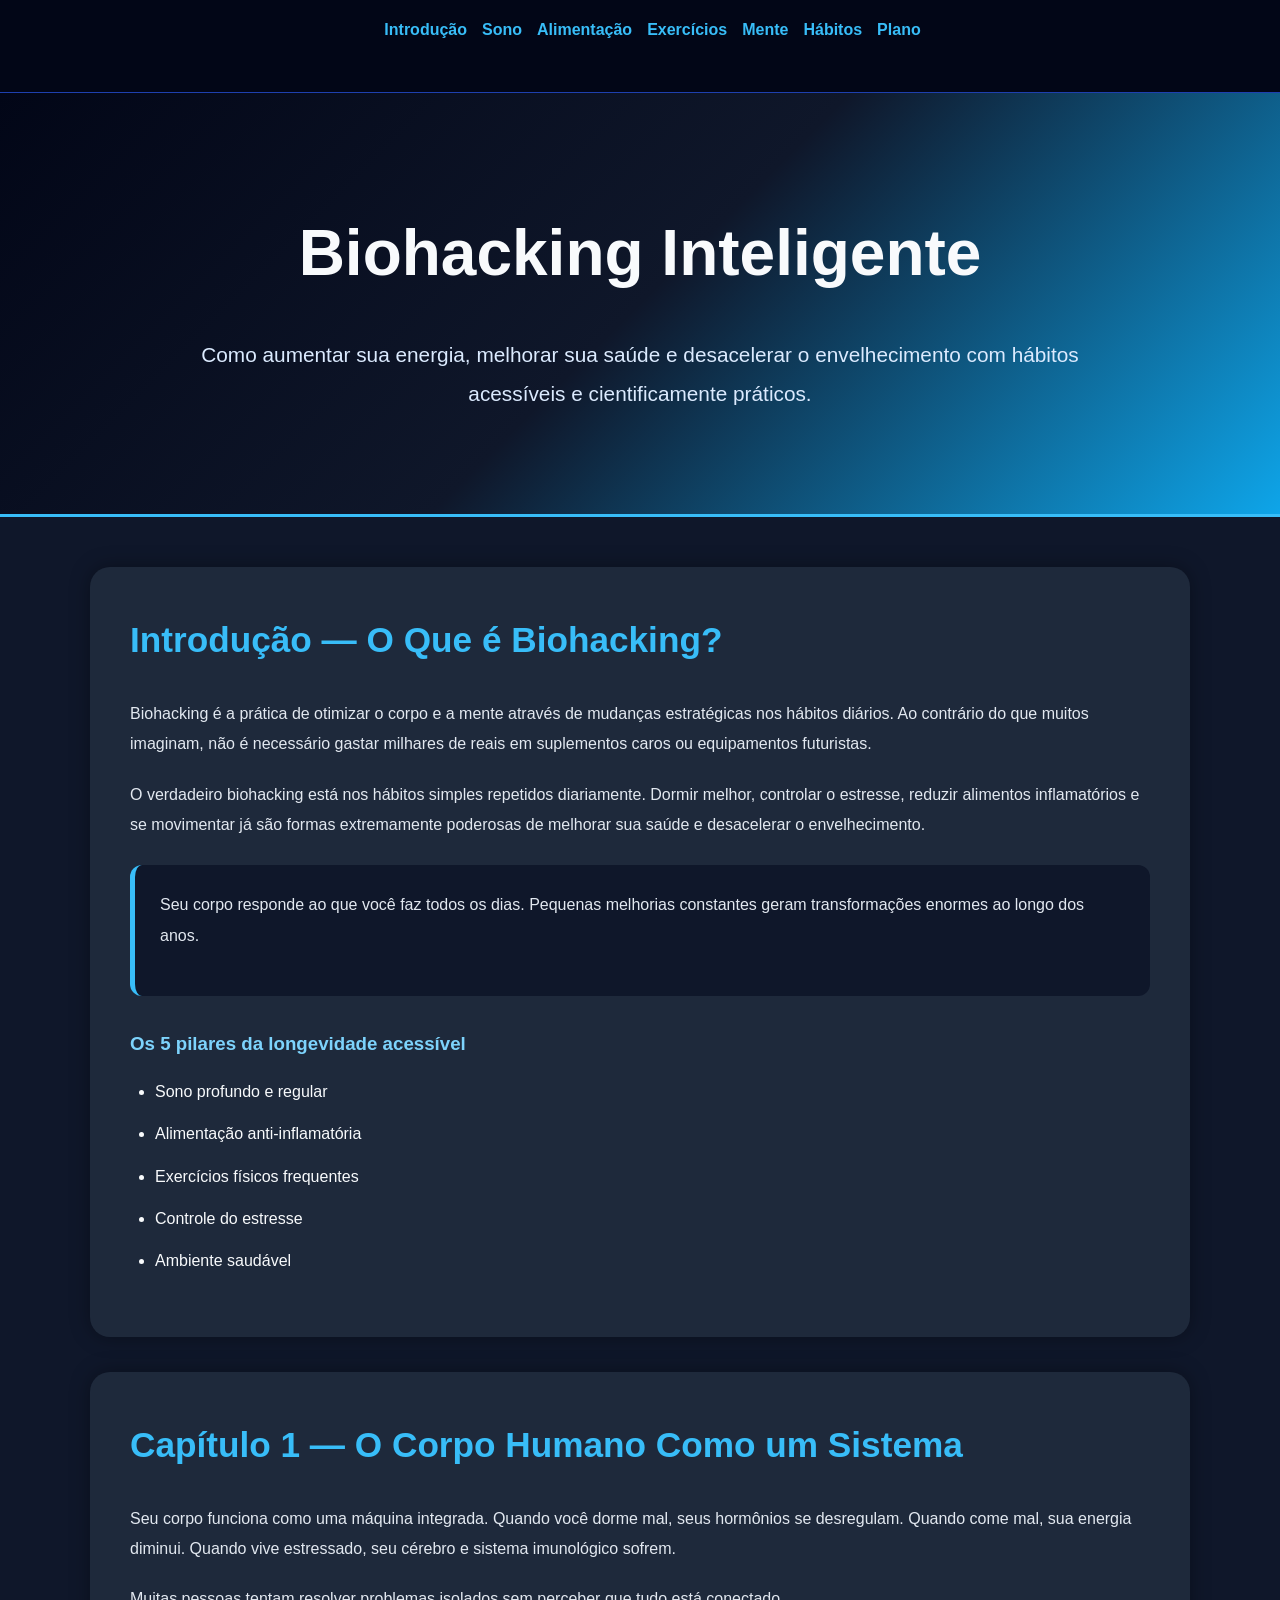
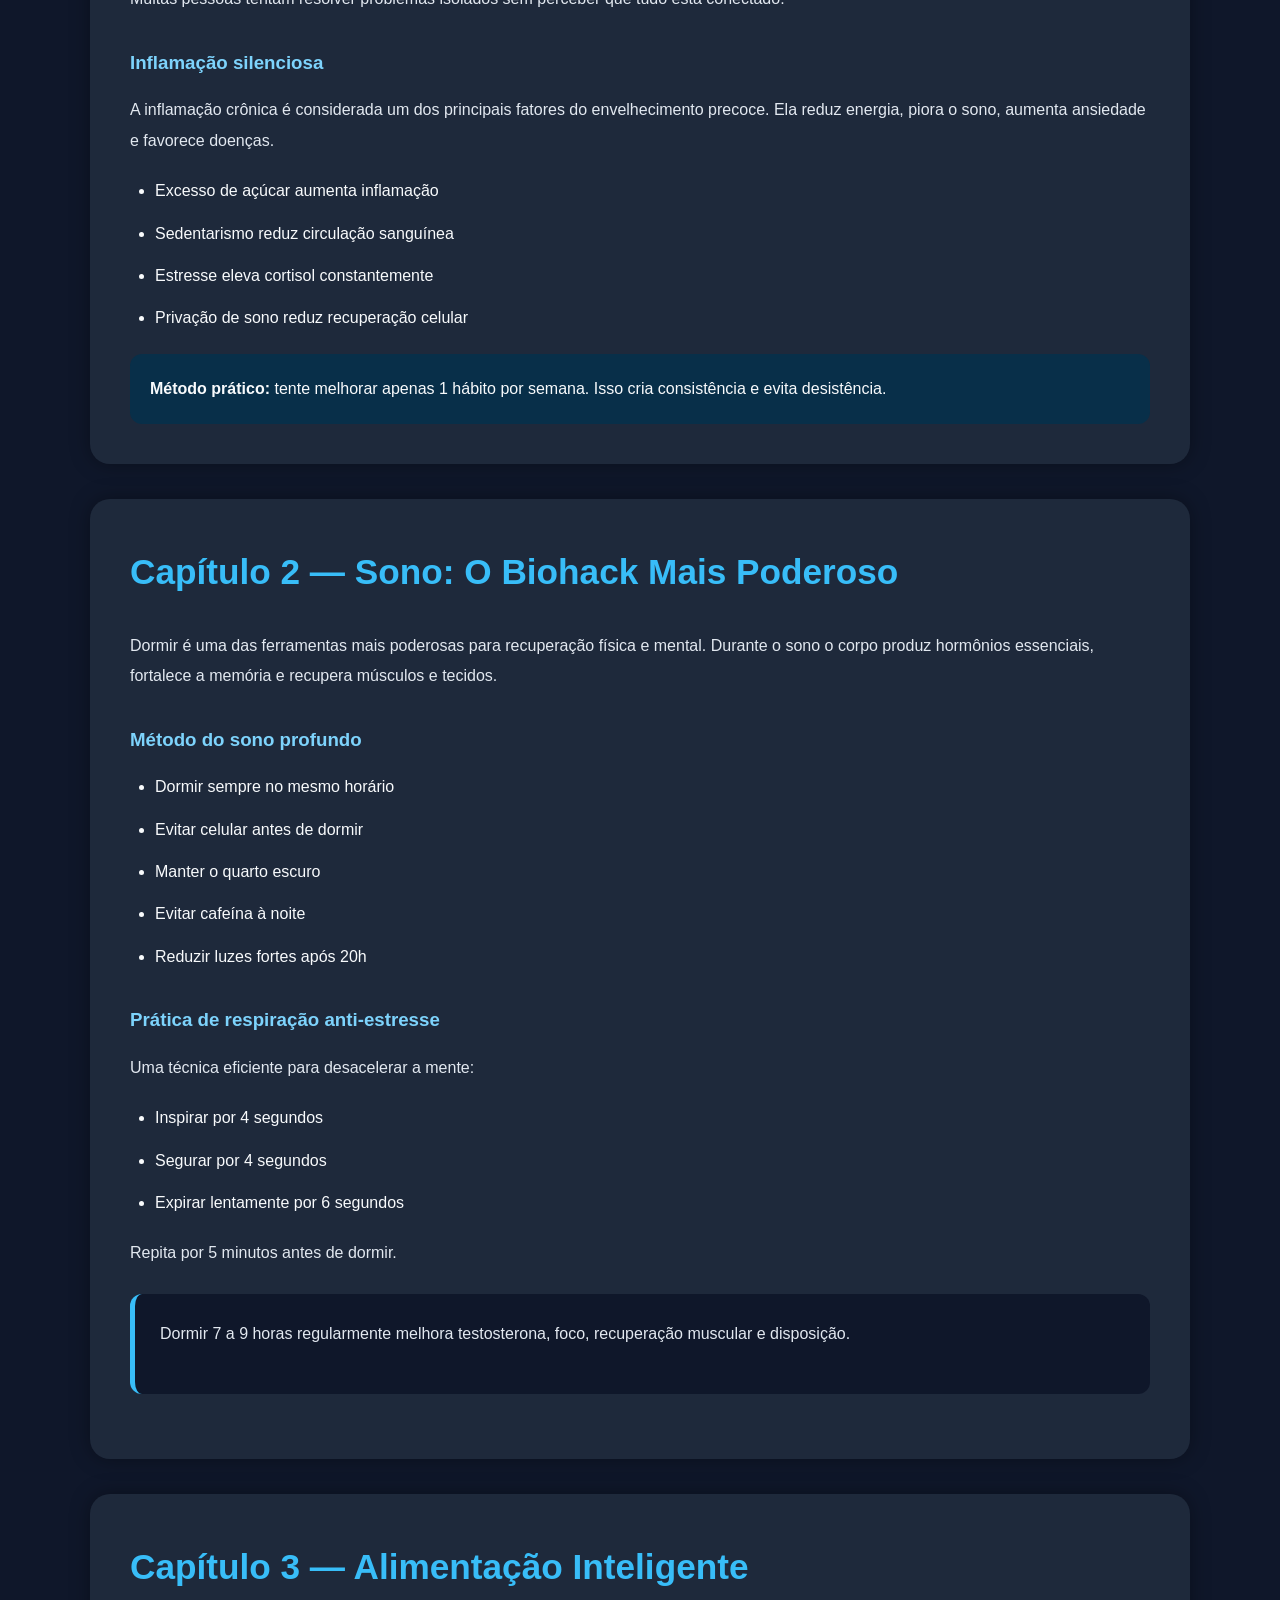
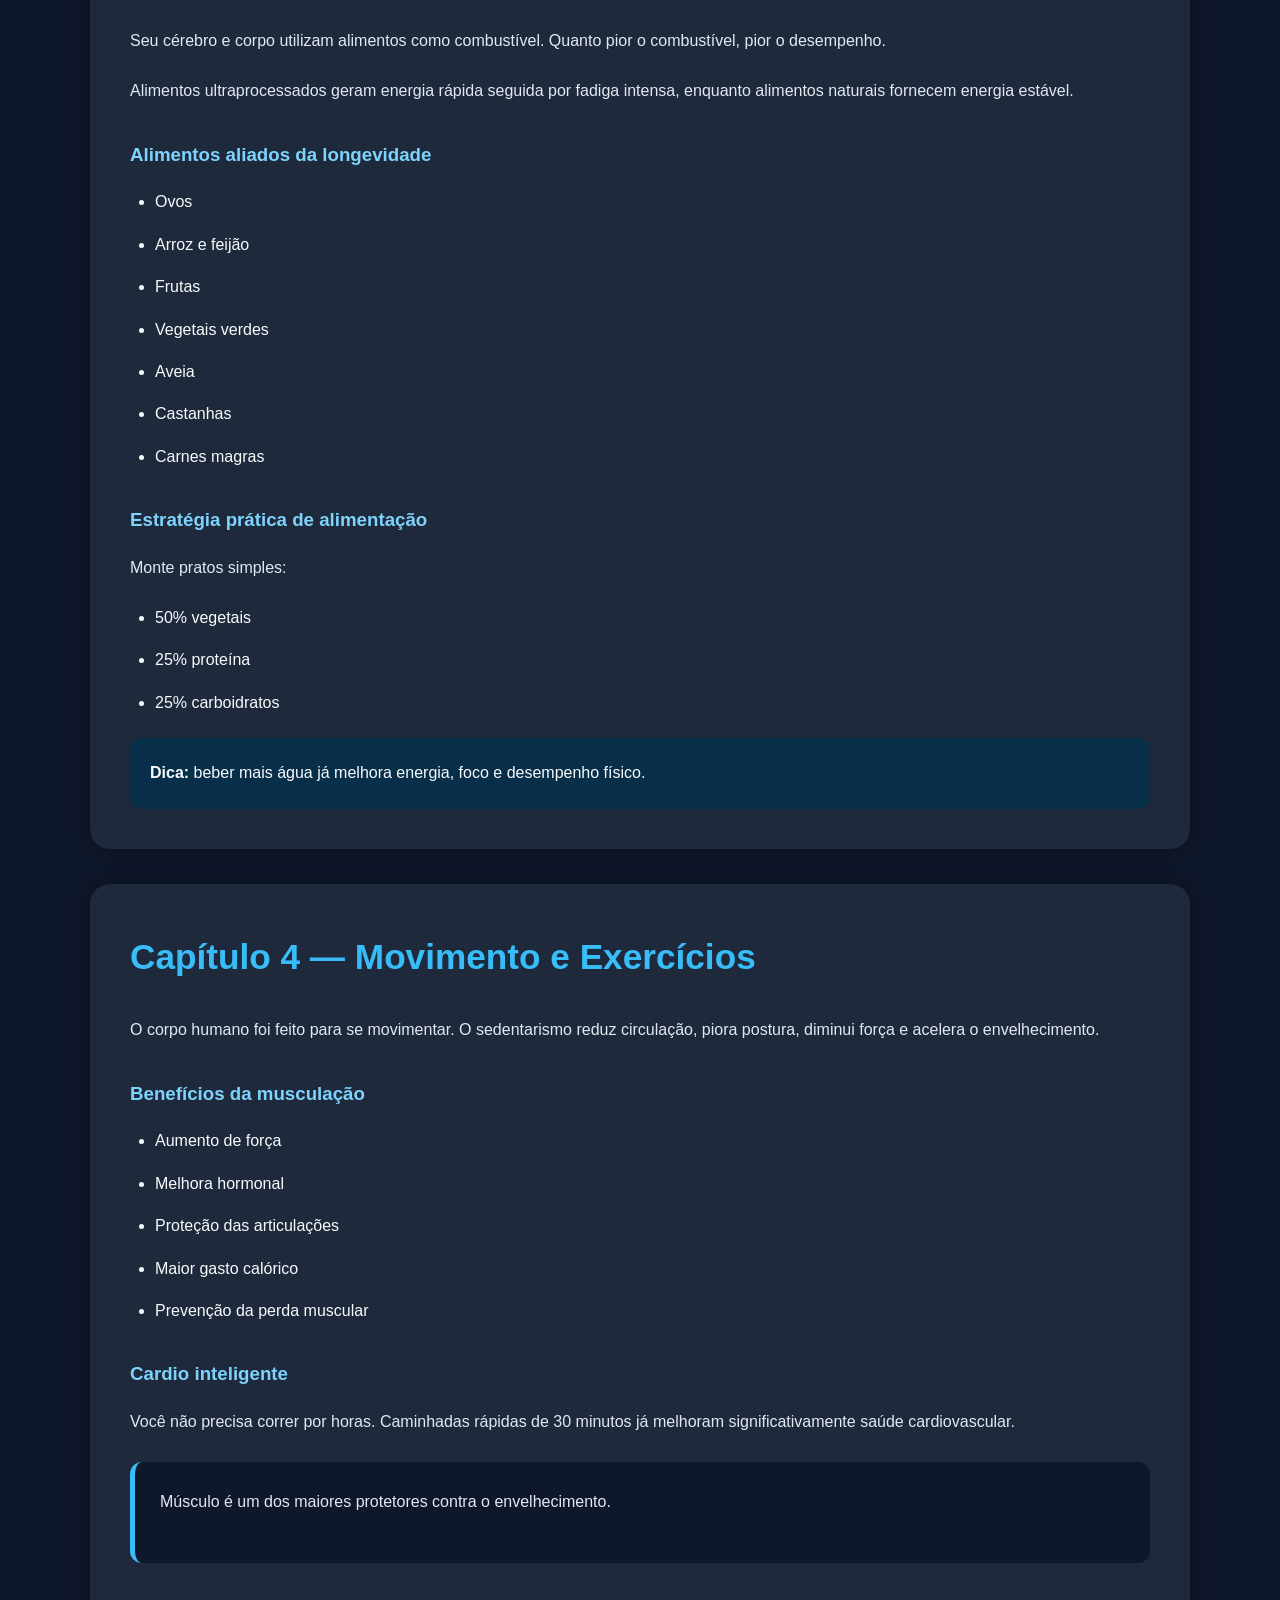
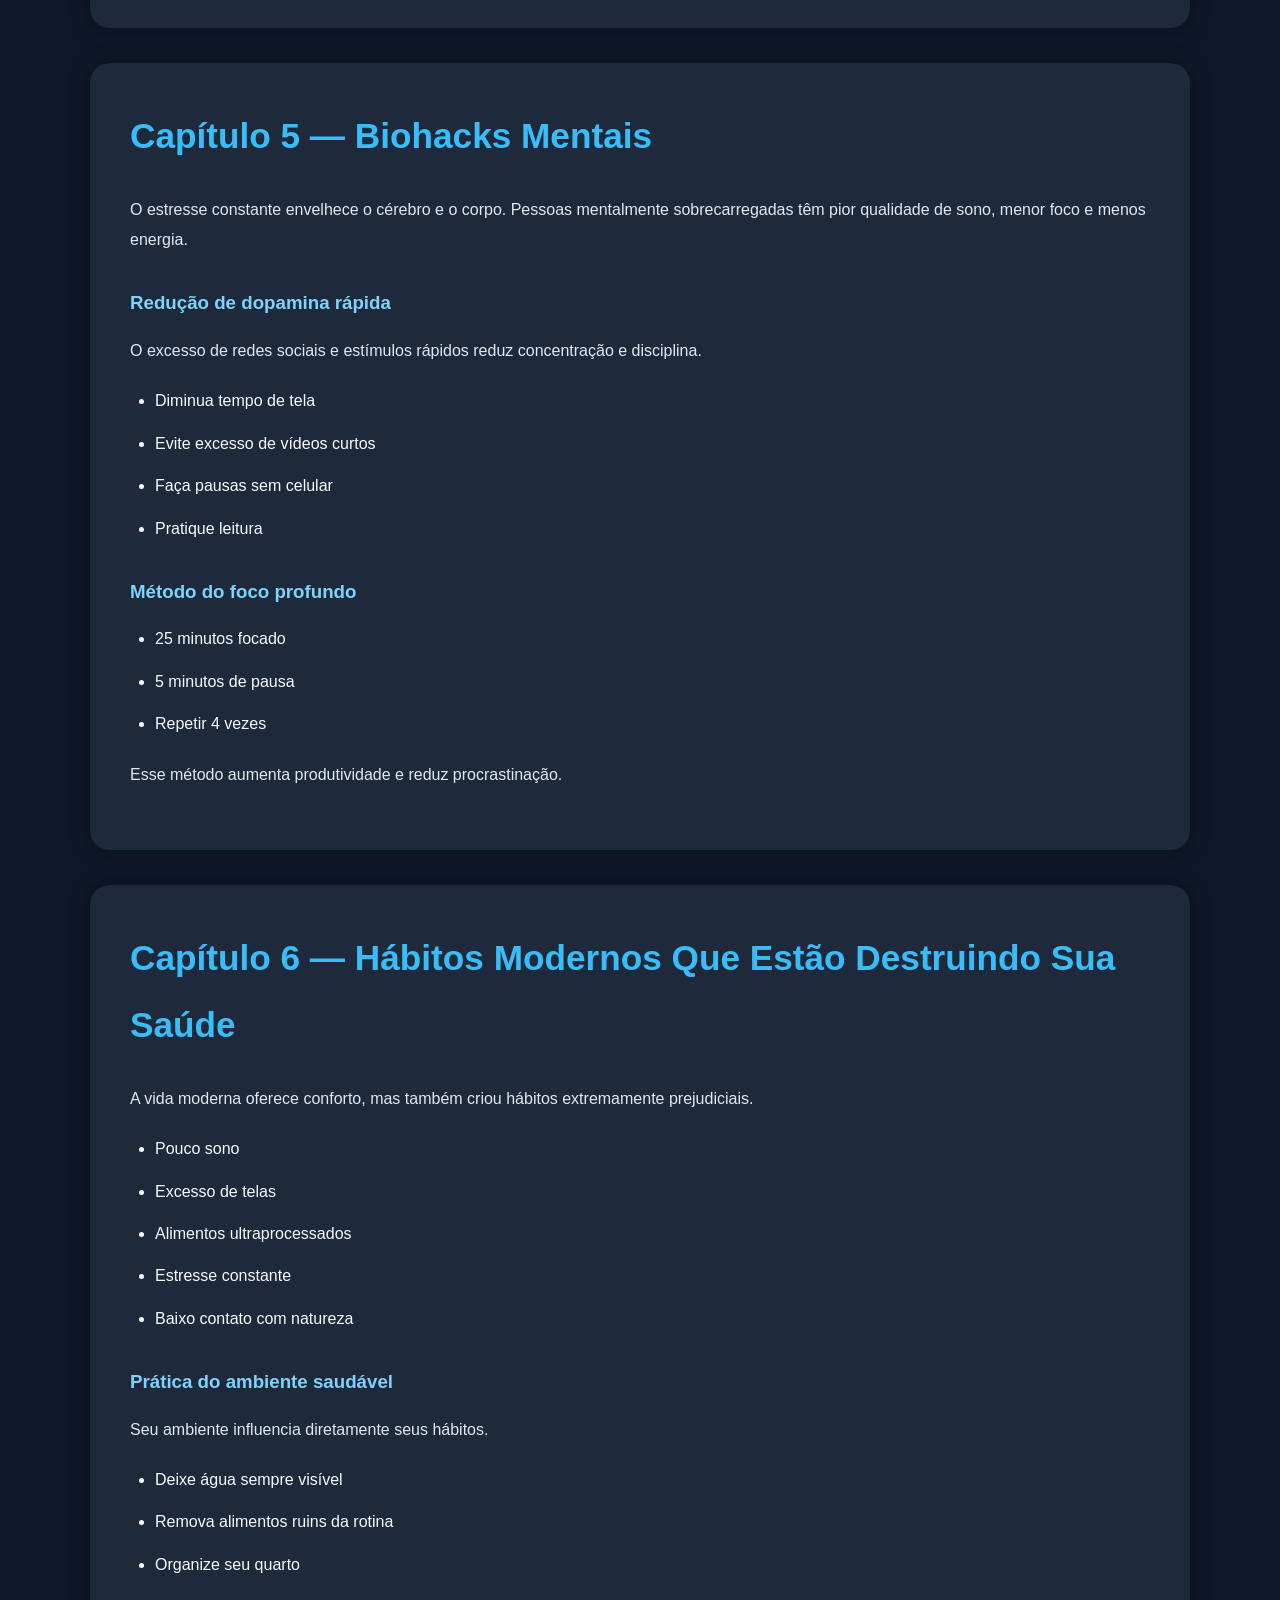
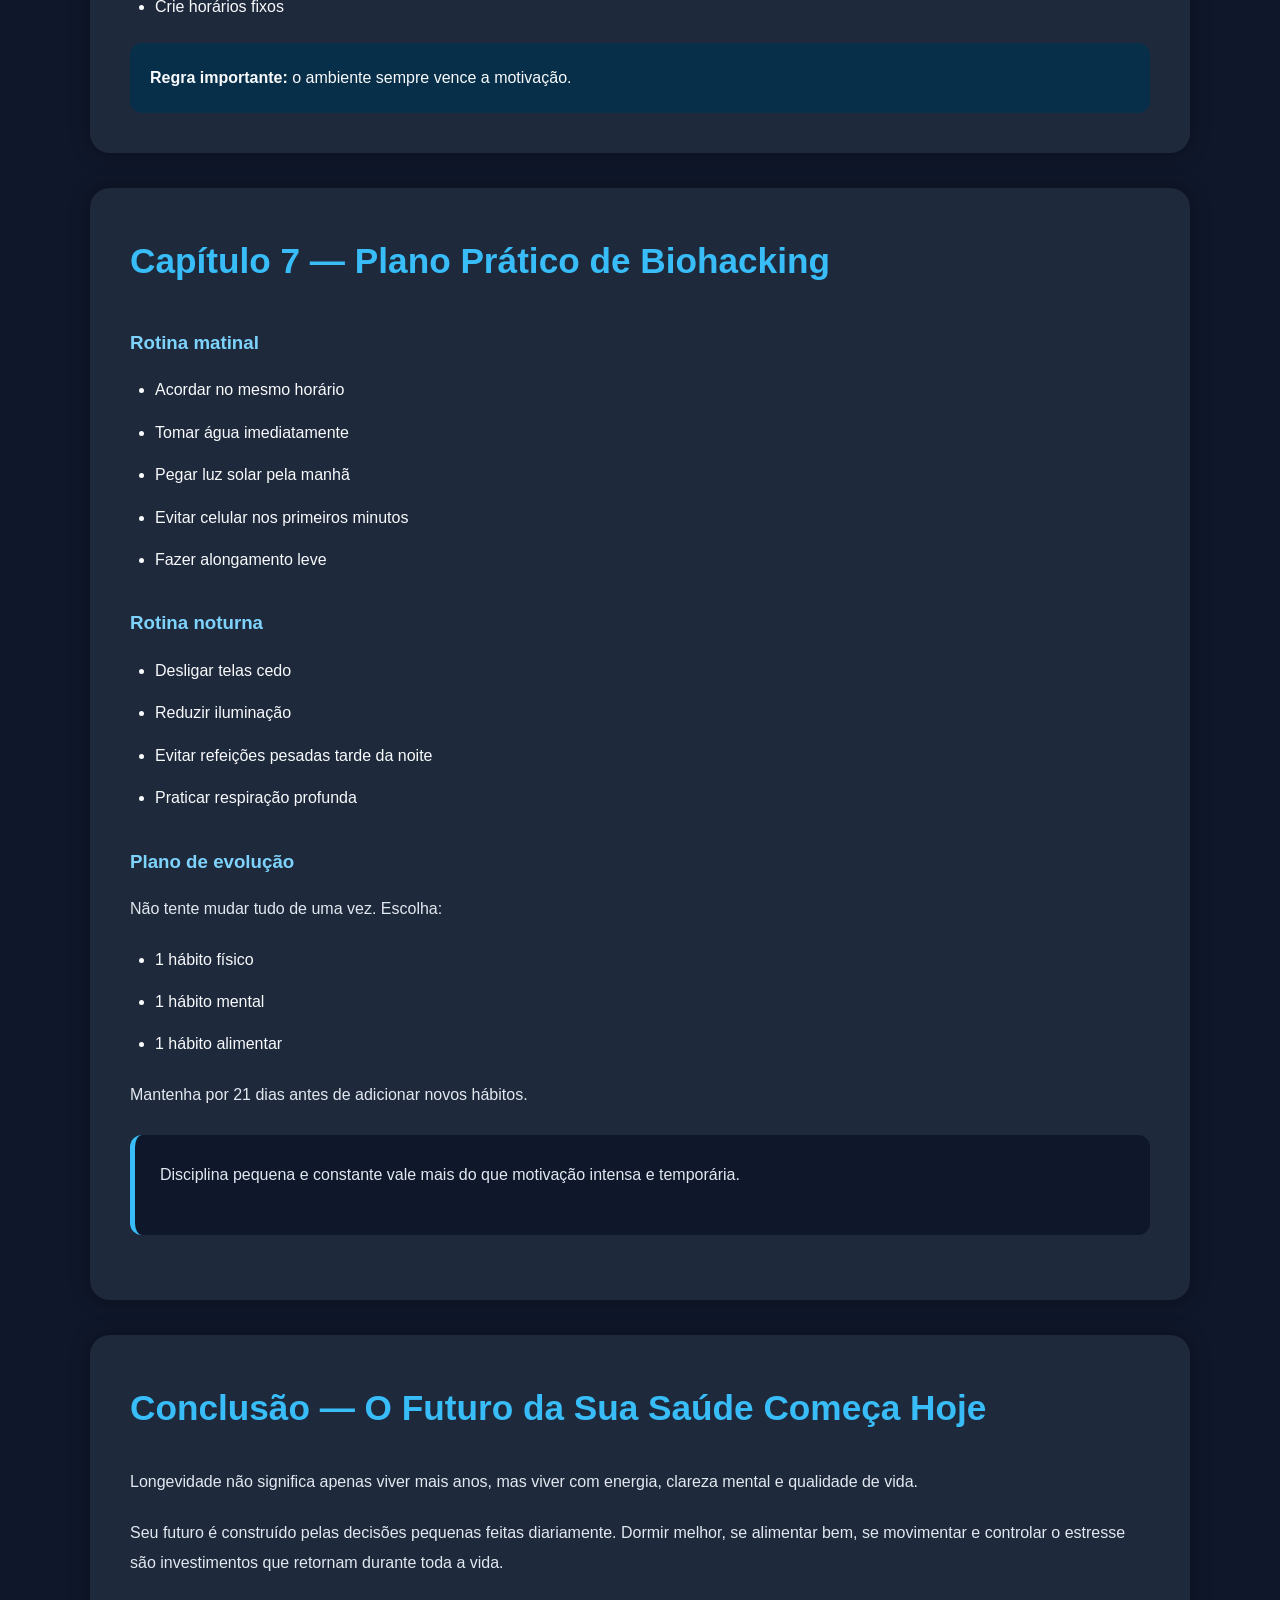
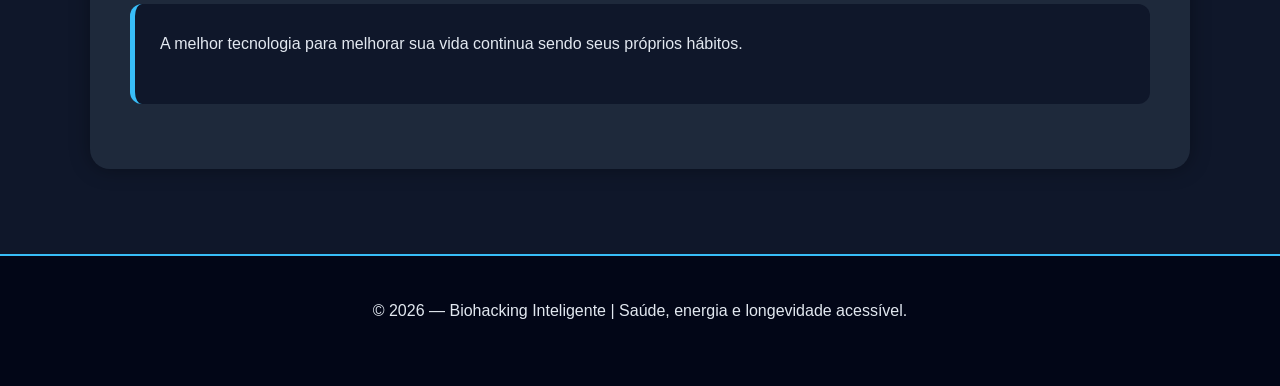
<file: index.html>
<!DOCTYPE html>
<html lang="pt-BR">
<head>
<meta charset="UTF-8">
<meta name="viewport" content="width=device-width, initial-scale=1.0">
<title>Biohacking Inteligente</title>

<style>

*{
    margin:0;
    padding:0;
    box-sizing:border-box;
}

html{
    scroll-behavior:smooth;
}

body{
    font-family: Arial, Helvetica, sans-serif;
    background:#0f172a;
    color:#f8fafc;
    line-height:1.9;
}

header{
    background:linear-gradient(135deg,#020617,#0f172a,#0ea5e9);
    padding:100px 20px;
    text-align:center;
    border-bottom:3px solid #38bdf8;
}

header h1{
    font-size:4rem;
    margin-bottom:20px;
}

header p{
    font-size:1.3rem;
    max-width:900px;
    margin:auto;
    color:#dbeafe;
}

.container{
    width:92%;
    max-width:1100px;
    margin:auto;
    padding:50px 0;
}

.card{
    background:#1e293b;
    margin-bottom:35px;
    padding:40px;
    border-radius:20px;
    box-shadow:0 0 20px rgba(0,0,0,0.35);
    transition:0.3s;
}

.card:hover{
    transform:translateY(-5px);
}

h2{
    color:#38bdf8;
    margin-bottom:25px;
    font-size:2.2rem;
}

h3{
    color:#7dd3fc;
    margin-top:30px;
    margin-bottom:15px;
}

p{
    margin-bottom:20px;
    color:#e2e8f0;
}

ul{
    margin-left:25px;
    margin-bottom:20px;
}

li{
    margin-bottom:12px;
}

.highlight{
    background:#0f172a;
    border-left:5px solid #38bdf8;
    padding:25px;
    margin:25px 0;
    border-radius:12px;
}

.tip{
    background:#082f49;
    padding:20px;
    border-radius:12px;
    margin-top:20px;
}

footer{
    background:#020617;
    text-align:center;
    padding:40px;
    color:#94a3b8;
    border-top:2px solid #38bdf8;
}

nav{
    position:sticky;
    top:0;
    background:#020617;
    padding:15px;
    z-index:999;
    border-bottom:1px solid #1e40af;
}

nav ul{
    display:flex;
    flex-wrap:wrap;
    justify-content:center;
    gap:15px;
    list-style:none;
}

nav a{
    color:#38bdf8;
    text-decoration:none;
    font-weight:bold;
}

nav a:hover{
    color:white;
}

@media(max-width:768px){

header h1{
    font-size:2.6rem;
}

header p{
    font-size:1rem;
}

.card{
    padding:25px;
}

h2{
    font-size:1.7rem;
}

}

</style>
</head>

<body>

<nav>
<ul>
<li><a href="#intro">Introdução</a></li>
<li><a href="#sono">Sono</a></li>
<li><a href="#alimentacao">Alimentação</a></li>
<li><a href="#exercicio">Exercícios</a></li>
<li><a href="#mental">Mente</a></li>
<li><a href="#habitos">Hábitos</a></li>
<li><a href="#plano">Plano</a></li>
</ul>
</nav>

<header>

<h1>Biohacking Inteligente</h1>

<p>
Como aumentar sua energia, melhorar sua saúde e desacelerar o envelhecimento
com hábitos acessíveis e cientificamente práticos.
</p>

</header>

<div class="container">

<section class="card" id="intro">

<h2>Introdução — O Que é Biohacking?</h2>

<p>
Biohacking é a prática de otimizar o corpo e a mente através de mudanças estratégicas nos hábitos diários. Ao contrário do que muitos imaginam, não é necessário gastar milhares de reais em suplementos caros ou equipamentos futuristas.
</p>

<p>
O verdadeiro biohacking está nos hábitos simples repetidos diariamente. Dormir melhor, controlar o estresse, reduzir alimentos inflamatórios e se movimentar já são formas extremamente poderosas de melhorar sua saúde e desacelerar o envelhecimento.
</p>

<div class="highlight">
<p>
Seu corpo responde ao que você faz todos os dias. Pequenas melhorias constantes geram transformações enormes ao longo dos anos.
</p>
</div>

<h3>Os 5 pilares da longevidade acessível</h3>

<ul>
<li>Sono profundo e regular</li>
<li>Alimentação anti-inflamatória</li>
<li>Exercícios físicos frequentes</li>
<li>Controle do estresse</li>
<li>Ambiente saudável</li>
</ul>

</section>

<section class="card">

<h2>Capítulo 1 — O Corpo Humano Como um Sistema</h2>

<p>
Seu corpo funciona como uma máquina integrada. Quando você dorme mal, seus hormônios se desregulam. Quando come mal, sua energia diminui. Quando vive estressado, seu cérebro e sistema imunológico sofrem.
</p>

<p>
Muitas pessoas tentam resolver problemas isolados sem perceber que tudo está conectado.
</p>

<h3>Inflamação silenciosa</h3>

<p>
A inflamação crônica é considerada um dos principais fatores do envelhecimento precoce. Ela reduz energia, piora o sono, aumenta ansiedade e favorece doenças.
</p>

<ul>
<li>Excesso de açúcar aumenta inflamação</li>
<li>Sedentarismo reduz circulação sanguínea</li>
<li>Estresse eleva cortisol constantemente</li>
<li>Privação de sono reduz recuperação celular</li>
</ul>

<div class="tip">
<strong>Método prático:</strong> tente melhorar apenas 1 hábito por semana. Isso cria consistência e evita desistência.
</div>

</section>

<section class="card" id="sono">

<h2>Capítulo 2 — Sono: O Biohack Mais Poderoso</h2>

<p>
Dormir é uma das ferramentas mais poderosas para recuperação física e mental. Durante o sono o corpo produz hormônios essenciais, fortalece a memória e recupera músculos e tecidos.
</p>

<h3>Método do sono profundo</h3>

<ul>
<li>Dormir sempre no mesmo horário</li>
<li>Evitar celular antes de dormir</li>
<li>Manter o quarto escuro</li>
<li>Evitar cafeína à noite</li>
<li>Reduzir luzes fortes após 20h</li>
</ul>

<h3>Prática de respiração anti-estresse</h3>

<p>
Uma técnica eficiente para desacelerar a mente:
</p>

<ul>
<li>Inspirar por 4 segundos</li>
<li>Segurar por 4 segundos</li>
<li>Expirar lentamente por 6 segundos</li>
</ul>

<p>
Repita por 5 minutos antes de dormir.
</p>

<div class="highlight">
<p>
Dormir 7 a 9 horas regularmente melhora testosterona, foco, recuperação muscular e disposição.
</p>
</div>

</section>

<section class="card" id="alimentacao">

<h2>Capítulo 3 — Alimentação Inteligente</h2>

<p>
Seu cérebro e corpo utilizam alimentos como combustível. Quanto pior o combustível, pior o desempenho.
</p>

<p>
Alimentos ultraprocessados geram energia rápida seguida por fadiga intensa, enquanto alimentos naturais fornecem energia estável.
</p>

<h3>Alimentos aliados da longevidade</h3>

<ul>
<li>Ovos</li>
<li>Arroz e feijão</li>
<li>Frutas</li>
<li>Vegetais verdes</li>
<li>Aveia</li>
<li>Castanhas</li>
<li>Carnes magras</li>
</ul>

<h3>Estratégia prática de alimentação</h3>

<p>
Monte pratos simples:
</p>

<ul>
<li>50% vegetais</li>
<li>25% proteína</li>
<li>25% carboidratos</li>
</ul>

<div class="tip">
<strong>Dica:</strong> beber mais água já melhora energia, foco e desempenho físico.
</div>

</section>

<section class="card" id="exercicio">

<h2>Capítulo 4 — Movimento e Exercícios</h2>

<p>
O corpo humano foi feito para se movimentar. O sedentarismo reduz circulação, piora postura, diminui força e acelera o envelhecimento.
</p>

<h3>Benefícios da musculação</h3>

<ul>
<li>Aumento de força</li>
<li>Melhora hormonal</li>
<li>Proteção das articulações</li>
<li>Maior gasto calórico</li>
<li>Prevenção da perda muscular</li>
</ul>

<h3>Cardio inteligente</h3>

<p>
Você não precisa correr por horas. Caminhadas rápidas de 30 minutos já melhoram significativamente saúde cardiovascular.
</p>

<div class="highlight">
<p>
Músculo é um dos maiores protetores contra o envelhecimento.
</p>
</div>

</section>

<section class="card" id="mental">

<h2>Capítulo 5 — Biohacks Mentais</h2>

<p>
O estresse constante envelhece o cérebro e o corpo. Pessoas mentalmente sobrecarregadas têm pior qualidade de sono, menor foco e menos energia.
</p>

<h3>Redução de dopamina rápida</h3>

<p>
O excesso de redes sociais e estímulos rápidos reduz concentração e disciplina.
</p>

<ul>
<li>Diminua tempo de tela</li>
<li>Evite excesso de vídeos curtos</li>
<li>Faça pausas sem celular</li>
<li>Pratique leitura</li>
</ul>

<h3>Método do foco profundo</h3>

<ul>
<li>25 minutos focado</li>
<li>5 minutos de pausa</li>
<li>Repetir 4 vezes</li>
</ul>

<p>
Esse método aumenta produtividade e reduz procrastinação.
</p>

</section>

<section class="card" id="habitos">

<h2>Capítulo 6 — Hábitos Modernos Que Estão Destruindo Sua Saúde</h2>

<p>
A vida moderna oferece conforto, mas também criou hábitos extremamente prejudiciais.
</p>

<ul>
<li>Pouco sono</li>
<li>Excesso de telas</li>
<li>Alimentos ultraprocessados</li>
<li>Estresse constante</li>
<li>Baixo contato com natureza</li>
</ul>

<h3>Prática do ambiente saudável</h3>

<p>
Seu ambiente influencia diretamente seus hábitos.
</p>

<ul>
<li>Deixe água sempre visível</li>
<li>Remova alimentos ruins da rotina</li>
<li>Organize seu quarto</li>
<li>Crie horários fixos</li>
</ul>

<div class="tip">
<strong>Regra importante:</strong> o ambiente sempre vence a motivação.
</div>

</section>

<section class="card" id="plano">

<h2>Capítulo 7 — Plano Prático de Biohacking</h2>

<h3>Rotina matinal</h3>

<ul>
<li>Acordar no mesmo horário</li>
<li>Tomar água imediatamente</li>
<li>Pegar luz solar pela manhã</li>
<li>Evitar celular nos primeiros minutos</li>
<li>Fazer alongamento leve</li>
</ul>

<h3>Rotina noturna</h3>

<ul>
<li>Desligar telas cedo</li>
<li>Reduzir iluminação</li>
<li>Evitar refeições pesadas tarde da noite</li>
<li>Praticar respiração profunda</li>
</ul>

<h3>Plano de evolução</h3>

<p>
Não tente mudar tudo de uma vez. Escolha:
</p>

<ul>
<li>1 hábito físico</li>
<li>1 hábito mental</li>
<li>1 hábito alimentar</li>
</ul>

<p>
Mantenha por 21 dias antes de adicionar novos hábitos.
</p>

<div class="highlight">
<p>
Disciplina pequena e constante vale mais do que motivação intensa e temporária.
</p>
</div>

</section>

<section class="card">

<h2>Conclusão — O Futuro da Sua Saúde Começa Hoje</h2>

<p>
Longevidade não significa apenas viver mais anos, mas viver com energia, clareza mental e qualidade de vida.
</p>

<p>
Seu futuro é construído pelas decisões pequenas feitas diariamente. Dormir melhor, se alimentar bem, se movimentar e controlar o estresse são investimentos que retornam durante toda a vida.
</p>

<div class="highlight">
<p>
A melhor tecnologia para melhorar sua vida continua sendo seus próprios hábitos.
</p>
</div>

</section>

</div>

<footer>

<p>
© 2026 — Biohacking Inteligente | Saúde, energia e longevidade acessível.
</p>

</footer>

</body>
</html>
</file>
